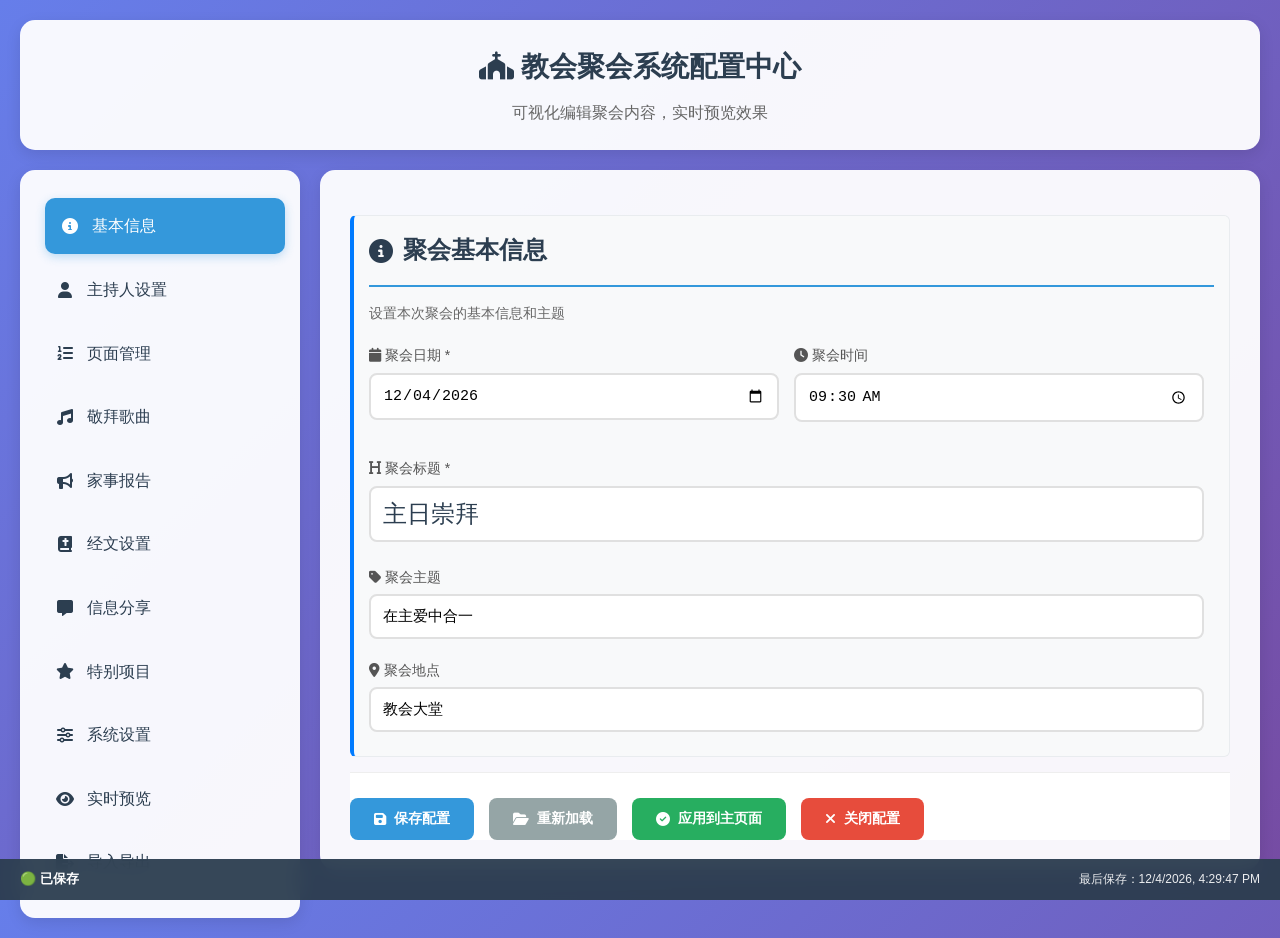
<file: config.html>
<!DOCTYPE html>
<html lang="zh-CN">
<head>
    <meta charset="UTF-8">
    <meta name="viewport" content="width=device-width, initial-scale=1.0">
    <title>教会聚会系统 - 配置界面</title>
    <link rel="stylesheet" href="styles.css">
    <link rel="stylesheet" href="https://cdnjs.cloudflare.com/ajax/libs/font-awesome/6.4.0/css/all.min.css">
    <style>
        /* 配置页面特定样式 */
        * {
            box-sizing: border-box;
        }
        
        body {
            font-family: 'Microsoft YaHei', 'Segoe UI', sans-serif;
            background: linear-gradient(135deg, #667eea 0%, #764ba2 100%);
            min-height: 100vh;
            padding: 0;
            margin: 0;
            overflow-x: hidden;
        }
        
        .config-container {
            max-width: 1400px;
            margin: 0 auto;
            padding: 20px;
            min-height: 100vh;
            display: flex;
            flex-direction: column;
        }
        
        .config-header {
            background: rgba(255, 255, 255, 0.95);
            padding: 25px 30px;
            border-radius: 15px;
            margin-bottom: 20px;
            box-shadow: 0 5px 15px rgba(0, 0, 0, 0.1);
            text-align: center;
            flex-shrink: 0;
        }
        
        .config-header h1 {
            color: #2c3e50;
            margin: 0 0 10px 0;
            font-size: 28px;
        }
        
        .config-header p {
            color: #666;
            margin: 0;
            font-size: 16px;
        }
        
        .config-sections {
            display: grid;
            grid-template-columns: 280px 1fr;
            gap: 20px;
            flex: 1;
            min-height: 0;
        }
        
        .config-nav {
            background: rgba(255, 255, 255, 0.95);
            border-radius: 15px;
            padding: 20px;
            box-shadow: 0 5px 15px rgba(0, 0, 0, 0.1);
            height: fit-content;
            position: sticky;
            top: 20px;
        }
        
        .nav-item {
            padding: 15px;
            margin: 8px 0;
            border-radius: 10px;
            cursor: pointer;
            transition: all 0.3s ease;
            display: flex;
            align-items: center;
            gap: 12px;
            color: #2c3e50;
            font-weight: 500;
        }
        
        .nav-item:hover {
            background: rgba(52, 152, 219, 0.1);
            transform: translateX(5px);
        }
        
        .nav-item.active {
            background: #3498db;
            color: white;
            transform: translateX(5px);
            box-shadow: 0 3px 10px rgba(52, 152, 219, 0.3);
        }
        
        .nav-item i {
            width: 20px;
            text-align: center;
        }
        
        /* 修复：右侧内容区域 */
        .config-content {
            background: rgba(255, 255, 255, 0.95);
            border-radius: 15px;
            padding: 30px;
            box-shadow: 0 5px 15px rgba(0, 0, 0, 0.1);
            display: flex;
            flex-direction: column;
            min-height: 0;
            max-height: calc(100vh - 200px);
            overflow: hidden;
        }
        
        .form-section {
            display: none;
            flex-direction: column;
            flex: 1;
            min-height: 0;
            overflow: hidden;
        }
        
        .form-section.active {
            display: flex;
        }
        
        .form-section-content {
            flex: 1;
            overflow-y: auto;
            padding-right: 10px;
            padding-bottom: 20px;
        }
        
        .form-section h2 {
            color: #2c3e50;
            margin-top: 0;
            margin-bottom: 15px;
            padding-bottom: 15px;
            border-bottom: 2px solid #3498db;
            display: flex;
            align-items: center;
            gap: 10px;
            flex-shrink: 0;
        }
        
        .description {
            color: #666;
            margin-bottom: 20px;
            font-size: 14px;
            line-height: 1.6;
            flex-shrink: 0;
        }
        
        .form-group {
            margin-bottom: 20px;
        }
        
        .form-group label {
            display: block;
            margin-bottom: 8px;
            font-weight: 600;
            color: #2c3e50;
            font-size: 14px;
        }
        
        .form-control {
            width: 100%;
            padding: 12px;
            border: 2px solid #e0e0e0;
            border-radius: 8px;
            font-size: 15px;
            transition: all 0.3s;
            background: white;
        }
        
        .form-control:focus {
            border-color: #3498db;
            outline: none;
            box-shadow: 0 0 0 3px rgba(52, 152, 219, 0.1);
        }
        
        .form-row {
            display: grid;
            grid-template-columns: 1fr 1fr;
            gap: 20px;
        }
        
        /* 按钮样式 */
        .btn {
            padding: 12px 24px;
            border: none;
            border-radius: 8px;
            cursor: pointer;
            font-size: 14px;
            font-weight: 600;
            transition: all 0.3s;
            display: inline-flex;
            align-items: center;
            gap: 8px;
            flex-shrink: 0;
        }
        
        .btn-primary {
            background: #3498db;
            color: white;
        }
        
        .btn-primary:hover {
            background: #2980b9;
            transform: translateY(-2px);
            box-shadow: 0 5px 15px rgba(52, 152, 219, 0.3);
        }
        
        .btn-success {
            background: #27ae60;
            color: white;
        }
        
        .btn-success:hover {
            background: #219653;
            transform: translateY(-2px);
            box-shadow: 0 5px 15px rgba(39, 174, 96, 0.3);
        }
        
        .btn-danger {
            background: #e74c3c;
            color: white;
        }
        
        .btn-danger:hover {
            background: #c0392b;
            transform: translateY(-2px);
            box-shadow: 0 5px 15px rgba(231, 76, 60, 0.3);
        }
        
        .btn-secondary {
            background: #95a5a6;
            color: white;
        }
        
        .btn-secondary:hover {
            background: #7f8c8d;
            transform: translateY(-2px);
        }
        
        .btn-sm {
            padding: 8px 16px;
            font-size: 13px;
        }
        
        /* 修复：操作按钮组始终在底部 */
        .action-buttons {
            display: flex;
            gap: 15px;
            padding-top: 25px;
            border-top: 1px solid #eee;
            flex-wrap: wrap;
            background: white;
            flex-shrink: 0;
            margin-top: auto;
        }
        
        /* 复选框组 */
        .checkbox-group {
            display: flex;
            align-items: center;
            gap: 10px;
            margin: 10px 0;
        }
        
        .checkbox-group input[type="checkbox"] {
            width: 18px;
            height: 18px;
            cursor: pointer;
        }
        
        .checkbox-group label {
            margin-bottom: 0;
            cursor: pointer;
        }
        
        /* 文本域 */
        .textarea-control {
            min-height: 100px;
            max-height: 200px;
            resize: vertical;
            line-height: 1.6;
        }
        
        /* 主持人选项 */
        .host-options {
            display: grid;
            grid-template-columns: repeat(auto-fill, minmax(180px, 1fr));
            gap: 15px;
            margin: 20px 0;
            max-height: 250px;
            overflow-y: auto;
            padding: 10px;
            border: 1px solid #eee;
            border-radius: 8px;
            background: #f8f9fa;
        }
        
        .host-option {
            border: 2px solid #ddd;
            border-radius: 10px;
            padding: 15px;
            text-align: center;
            cursor: pointer;
            transition: all 0.3s;
            background: white;
        }
        
        .host-option:hover {
            border-color: #3498db;
            transform: translateY(-3px);
            box-shadow: 0 5px 15px rgba(0, 0, 0, 0.1);
        }
        
        .host-option.selected {
            border-color: #3498db;
            background: rgba(52, 152, 219, 0.1);
            transform: translateY(-3px);
            box-shadow: 0 5px 15px rgba(52, 152, 219, 0.2);
        }
        
        .host-avatar {
            width: 50px;
            height: 50px;
            border-radius: 50%;
            background: linear-gradient(135deg, #667eea 0%, #764ba2 100%);
            margin: 0 auto 10px;
            display: flex;
            align-items: center;
            justify-content: center;
            font-size: 20px;
            color: white;
        }
        
        .host-option h4 {
            margin: 0 0 5px 0;
            color: #2c3e50;
            font-size: 14px;
        }
        
        .host-option p {
            margin: 0;
            color: #666;
            font-size: 12px;
        }
        
        .host-controls {
            margin-top: 10px;
        }
        
        /* 页面列表 */
        .page-list {
            max-height: 300px;
            overflow-y: auto;
            margin: 20px 0;
            padding-right: 10px;
            border: 1px solid #eee;
            border-radius: 8px;
            padding: 10px;
            background: #f8f9fa;
        }
        
        .page-item {
            background: white;
            padding: 15px;
            margin: 10px 0;
            border-radius: 10px;
            border-left: 4px solid #3498db;
            display: flex;
            justify-content: space-between;
            align-items: center;
            cursor: move;
            transition: all 0.3s;
            box-shadow: 0 3px 10px rgba(0, 0, 0, 0.05);
        }
        
        .page-item:hover {
            transform: translateX(5px);
            box-shadow: 0 5px 15px rgba(0, 0, 0, 0.1);
        }
        
        .page-info {
            display: flex;
            align-items: center;
            gap: 15px;
        }
        
        .page-type {
            background: #e9ecef;
            padding: 4px 12px;
            border-radius: 20px;
            font-size: 12px;
            color: #666;
        }
        
        .page-controls {
            display: flex;
            gap: 8px;
        }
        
        /* 歌曲和报告项 */
        .song-item, .announcement-item {
            background: white;
            padding: 15px;
            margin: 15px 0;
            border-radius: 10px;
            border-left: 4px solid #3498db;
            box-shadow: 0 3px 10px rgba(0, 0, 0, 0.05);
        }
        
        .song-header, .announcement-header {
            display: flex;
            justify-content: space-between;
            align-items: center;
            margin-bottom: 10px;
        }
        
        .song-meta {
            display: flex;
            gap: 10px;
            font-size: 13px;
            color: #666;
            flex-wrap: wrap;
        }
        
        .song-lyrics pre {
            white-space: pre-wrap;
            word-wrap: break-word;
            background: #f8f9fa;
            padding: 10px;
            border-radius: 8px;
            font-size: 14px;
            line-height: 1.6;
            margin: 10px 0;
            max-height: 150px;
            overflow-y: auto;
        }
        
        .important-badge {
            background: #e74c3c;
            color: white;
            padding: 3px 8px;
            border-radius: 20px;
            font-size: 11px;
            font-weight: 600;
        }
        
        .song-controls, .announcement-controls {
            display: flex;
            gap: 8px;
            justify-content: flex-end;
            margin-top: 10px;
        }
        
        .add-item-btn {
            margin-top: 10px;
        }
        
        /* 歌曲和报告列表容器 */
        .songs-list, .announcements-list {
            max-height: 300px;
            overflow-y: auto;
            padding-right: 10px;
            margin-top: 20px;
            border: 1px solid #eee;
            border-radius: 8px;
            padding: 10px;
            background: #f8f9fa;
        }
        
        /* 背景设置特定样式 */
        #background-preview {
            width: 100%;
            height: 120px;
            border-radius: 8px;
            border: 2px solid #ddd;
            margin-top: 10px;
            background: linear-gradient(135deg, #667eea 0%, #764ba2 100%);
            transition: all 0.3s;
        }
        
        input[type="color"] {
            height: 40px;
            width: 100%;
            padding: 3px;
            border-radius: 6px;
            border: 2px solid #e0e0e0;
            cursor: pointer;
        }
        
        input[type="range"] {
            width: 100%;
            margin-top: 10px;
        }
        
        .range-value {
            display: inline-block;
            margin-left: 10px;
            font-weight: bold;
            color: #3498db;
        }
        
        .section-divider {
            margin: 20px 0;
            border-top: 1px solid #eee;
            padding-top: 20px;
        }
        
        /* 预览区域 */
        .preview-area {
            background: #f8f9fa;
            padding: 20px;
            border-radius: 10px;
            min-height: 200px;
            max-height: 350px;
            overflow-y: auto;
            margin-top: 20px;
            border: 2px dashed #ddd;
            flex: 1;
        }
        
        .preview-placeholder {
            text-align: center;
            padding: 40px 20px;
            color: #666;
        }
        
        .preview-pages {
            display: grid;
            gap: 15px;
            margin-top: 15px;
        }
        
        .preview-page {
            background: white;
            padding: 15px;
            border-radius: 8px;
            box-shadow: 0 3px 10px rgba(0, 0, 0, 0.05);
        }
        
        .preview-page-header {
            display: flex;
            align-items: center;
            gap: 10px;
            margin-bottom: 10px;
            padding-bottom: 10px;
            border-bottom: 1px solid #eee;
        }
        
        .page-number {
            background: #3498db;
            color: white;
            width: 24px;
            height: 24px;
            border-radius: 50%;
            display: flex;
            align-items: center;
            justify-content: center;
            font-weight: bold;
            font-size: 12px;
        }
        
        /* 状态栏 */
        .status-bar {
            position: fixed;
            bottom: 0;
            left: 0;
            right: 0;
            background: rgba(44, 62, 80, 0.95);
            color: white;
            padding: 10px 20px;
            display: flex;
            justify-content: space-between;
            align-items: center;
            backdrop-filter: blur(10px);
            z-index: 1000;
            font-size: 13px;
        }
        
        #status-text {
            font-weight: 600;
        }
        
        #last-saved {
            font-size: 12px;
            opacity: 0.9;
        }
        
        /* 提示信息 */
        .alert {
            position: fixed;
            top: 20px;
            right: 20px;
            padding: 12px 20px;
            border-radius: 10px;
            display: none;
            z-index: 2000;
            animation: slideIn 0.3s ease;
            max-width: 350px;
            box-shadow: 0 5px 15px rgba(0, 0, 0, 0.2);
        }
        
        .alert-success {
            background: #27ae60;
            color: white;
            border-left: 5px solid #219653;
        }
        
        .alert-error {
            background: #e74c3c;
            color: white;
            border-left: 5px solid #c0392b;
        }
        
        /* 动画 */
        @keyframes fadeIn {
            from { opacity: 0; transform: translateY(10px); }
            to { opacity: 1; transform: translateY(0); }
        }
        
        @keyframes slideIn {
            from { transform: translateX(100%); opacity: 0; }
            to { transform: translateX(0); opacity: 1; }
        }
        
        /* 滚动条美化 */
        .config-content::-webkit-scrollbar,
        .form-section-content::-webkit-scrollbar,
        .page-list::-webkit-scrollbar,
        .songs-list::-webkit-scrollbar,
        .announcements-list::-webkit-scrollbar,
        .host-options::-webkit-scrollbar,
        .preview-area::-webkit-scrollbar {
            width: 6px;
        }
        
        .config-content::-webkit-scrollbar-track,
        .form-section-content::-webkit-scrollbar-track,
        .page-list::-webkit-scrollbar-track,
        .songs-list::-webkit-scrollbar-track,
        .announcements-list::-webkit-scrollbar-track,
        .host-options::-webkit-scrollbar-track,
        .preview-area::-webkit-scrollbar-track {
            background: #f1f1f1;
            border-radius: 4px;
        }
        
        .config-content::-webkit-scrollbar-thumb,
        .form-section-content::-webkit-scrollbar-thumb,
        .page-list::-webkit-scrollbar-thumb,
        .songs-list::-webkit-scrollbar-thumb,
        .announcements-list::-webkit-scrollbar-thumb,
        .host-options::-webkit-scrollbar-thumb,
        .preview-area::-webkit-scrollbar-thumb {
            background: #3498db;
            border-radius: 4px;
        }
        
        .config-content::-webkit-scrollbar-thumb:hover,
        .form-section-content::-webkit-scrollbar-thumb:hover,
        .page-list::-webkit-scrollbar-thumb:hover,
        .songs-list::-webkit-scrollbar-thumb:hover,
        .announcements-list::-webkit-scrollbar-thumb:hover,
        .host-options::-webkit-scrollbar-thumb:hover,
        .preview-area::-webkit-scrollbar-thumb:hover {
            background: #2980b9;
        }
        
        /* 响应式设计 */
        @media (max-width: 992px) {
            .config-sections {
                grid-template-columns: 1fr;
            }
            
            .config-nav {
                position: relative;
                top: 0;
            }
            
            .config-content {
                max-height: 500px;
            }
            
            .host-options {
                grid-template-columns: repeat(auto-fill, minmax(150px, 1fr));
            }
            
            .form-row {
                grid-template-columns: 1fr;
            }
        }
        
        @media (max-width: 768px) {
            .config-container {
                padding: 10px;
            }
            
            .config-content {
                padding: 20px;
            }
            
            .action-buttons {
                flex-direction: column;
            }
            
            .btn {
                width: 100%;
                justify-content: center;
            }
        }
        
        @media (max-width: 480px) {
            .host-options {
                grid-template-columns: 1fr;
            }
            
            .page-item {
                flex-direction: column;
                align-items: flex-start;
                gap: 10px;
            }
            
            .page-controls {
                width: 100%;
                justify-content: flex-end;
            }
        }
        /* 页面拖拽效果 */
.page-item.dragging {
    opacity: 0.5;
    background-color: #f8f9fa;
}

.page-item.dragover {
    border-left: 4px solid #27ae60;
    background-color: rgba(39, 174, 96, 0.1);
}

.no-items {
    text-align: center;
    padding: 20px;
    color: #666;
    font-style: italic;
}
        /* ============ 页面管理样式 ============ */
        .page-item.dragging {
            opacity: 0.5;
            background: #f8f9fa;
        }
        
        .page-item.dragover {
            border-left: 4px solid #27ae60;
            background: rgba(39, 174, 96, 0.1);
        }
        
        .no-items {
            text-align: center;
            padding: 20px;
            color: #666;
            font-style: italic;
        }
        
        /* 编辑模态框样式 */
        .modal-overlay {
            position: fixed;
            top: 0;
            left: 0;
            right: 0;
            bottom: 0;
            background: rgba(0,0,0,0.5);
            display: flex;
            align-items: center;
            justify-content: center;
            z-index: 3000;
        }
        
        .modal-content {
            background: white;
            padding: 30px;
            border-radius: 10px;
            max-width: 500px;
            width: 90%;
            max-height: 80vh;
            overflow-y: auto;
        }
        
        .modal-buttons {
            display: flex;
            gap: 10px;
            margin-top: 20px;
            justify-content: flex-end;
        }
    /* 颜色输入组件 */
.color-input-group {
    display: flex;
    gap: 8px;
    align-items: center;
}

.color-input-group .color-picker {
    width: 50px;
    height: 38px;
    padding: 2px;
    cursor: pointer;
    border: 1px solid #ddd;
    border-radius: 4px;
}

.color-input-group .color-hex {
    flex: 1;
    font-family: 'Courier New', monospace;
    text-transform: uppercase;
}

/* 模态对话框 */
.modal-overlay {
    position: fixed;
    top: 0;
    left: 0;
    right: 0;
    bottom: 0;
    background: rgba(0, 0, 0, 0.5);
    display: flex;
    align-items: center;
    justify-content: center;
    z-index: 10000;
}

.modal-content {
    background: white;
    border-radius: 8px;
    padding: 24px;
    box-shadow: 0 4px 20px rgba(0, 0, 0, 0.15);
    max-height: 80vh;
    overflow-y: auto;
    min-width: 400px;
}

.form-section {
    margin: 20px 0;
    padding: 16px;
    background: #f8f9fa;
    border-radius: 6px;
    border-left: 4px solid #007bff;
}

.form-section h3 {
    margin-top: 0;
    color: #495057;
    font-size: 15px;
    font-weight: 600;
    margin-bottom: 15px;
    display: flex;
    align-items: center;
    gap: 8px;
}

.checkbox-group {
    display: flex;
    align-items: center;
    gap: 8px;
    margin-top: 15px;
    padding: 8px 0;
}

/* 表单样式 */
.form-row {
    display: flex;
    gap: 15px;
    margin-bottom: 15px;
}

.form-row .form-group {
    flex: 1;
}

.form-group label {
    display: block;
    margin-bottom: 6px;
    font-weight: 500;
    color: #555;
}

.modal-buttons {
    display: flex;
    justify-content: flex-end;
    gap: 10px;
    margin-top: 20px;
    padding-top: 20px;
    border-top: 1px solid #eee;
}
 /* 编辑对话框样式 */
    .modal-overlay {
        position: fixed;
        top: 0;
        left: 0;
        right: 0;
        bottom: 0;
        background: rgba(0, 0, 0, 0.5);
        display: flex;
        align-items: center;
        justify-content: center;
        z-index: 1000;
    }
    
    .modal-content {
        background: white;
        border-radius: 8px;
        padding: 20px;
        width: 90%;
        max-width: 500px;
        max-height: 80vh;
        overflow-y: auto;
        box-shadow: 0 4px 20px rgba(0, 0, 0, 0.2);
    }
    
    .form-section {
        margin: 15px 0;
        padding: 15px;
        background: #f8f9fa;
        border-radius: 6px;
        border-left: 4px solid #007bff;
    }
    
    .form-row {
        display: flex;
        gap: 15px;
        margin-bottom: 15px;
    }
    
    .form-row .form-group {
        flex: 1;
    }
    
    .color-input-group {
        display: flex;
        gap: 8px;
        align-items: center;
    }
    
    .color-picker {
        width: 50px;
        height: 38px;
        padding: 2px;
        cursor: pointer;
    }
    
    .color-hex {
        flex: 1;
        font-family: monospace;
        text-transform: uppercase;
    }
    
    .checkbox-group {
        display: flex;
        align-items: center;
        gap: 8px;
        margin-top: 10px;
    }
    
    .modal-buttons {
        display: flex;
        justify-content: flex-end;
        gap: 10px;
        margin-top: 20px;
        padding-top: 20px;
        border-top: 1px solid #eee;
    }
    </style>
</head>
<!-- 脚本 -->
<script src="page-editor.js"></script>

<script>
    document.addEventListener('DOMContentLoaded', function() {
        const manager = new ConfigManager();
        manager.initialize();
    });
</script>
<body>
    <div class="config-container">
        <div class="config-header">
            <h1><i class="fas fa-church"></i> 教会聚会系统配置中心</h1>
            <p>可视化编辑聚会内容，实时预览效果</p>
        </div>
        
        <div class="config-sections">
            <!-- 左侧导航 -->
            <div class="config-nav">
                <div class="nav-item active" data-section="basic">
                    <i class="fas fa-info-circle"></i> 基本信息
                </div>
                <div class="nav-item" data-section="host">
                    <i class="fas fa-user"></i> 主持人设置
                </div>
                <div class="nav-item" data-section="pages">
                    <i class="fas fa-list-ol"></i> 页面管理
                </div>
                <div class="nav-item" data-section="worship">
                    <i class="fas fa-music"></i> 敬拜歌曲
                </div>
                <div class="nav-item" data-section="announcements">
                    <i class="fas fa-bullhorn"></i> 家事报告
                </div>
                <div class="nav-item" data-section="scripture">
                    <i class="fas fa-bible"></i> 经文设置
                </div>
                <div class="nav-item" data-section="message">
                    <i class="fas fa-comment-alt"></i> 信息分享
                </div>
                <div class="nav-item" data-section="special">
                    <i class="fas fa-star"></i> 特别项目
                </div>
                <div class="nav-item" data-section="settings">
                    <i class="fas fa-sliders-h"></i> 系统设置
                </div>
                <div class="nav-item" data-section="preview">
                    <i class="fas fa-eye"></i> 实时预览
                </div>
                <div class="nav-item" data-section="export">
                    <i class="fas fa-file-export"></i> 导入导出
                </div>
            </div>
            
            <!-- 右侧内容 -->
            <div class="config-content">
                <!-- 基本信息 -->
                <div class="form-section active" id="basic-section">
                    <h2><i class="fas fa-info-circle"></i> 聚会基本信息</h2>
                    <p class="description">设置本次聚会的基本信息和主题</p>
                    
                    <div class="form-section-content">
                        <div class="form-row">
                            <div class="form-group">
                                <label><i class="fas fa-calendar"></i> 聚会日期 *</label>
                                <input type="date" class="form-control" id="meeting-date">
                            </div>
                            <div class="form-group">
                                <label><i class="fas fa-clock"></i> 聚会时间</label>
                                <input type="time" class="form-control" id="meeting-time" value="09:30">
                            </div>
                        </div>
                        
                        <div class="form-group">
                            <label><i class="fas fa-heading"></i> 聚会标题 *</label>
                            <input type="text" class="form-control" id="meeting-title" placeholder="例如：主日崇拜、周三祷告会等">
                        </div>
                        
                        <div class="form-group">
                            <label><i class="fas fa-tag"></i> 聚会主题</label>
                            <input type="text" class="form-control" id="meeting-theme" placeholder="例如：在主爱中合一、与神和好等">
                        </div>
                        
                        <div class="form-group">
                            <label><i class="fas fa-map-marker-alt"></i> 聚会地点</label>
                            <input type="text" class="form-control" id="meeting-location" placeholder="例如：教会大堂、线上会议室等">
                        </div>
                    </div>
                </div>
                
                <!-- 主持人设置 -->
                <div class="form-section" id="host-section">
                    <h2><i class="fas fa-user"></i> 主持人选择</h2>
                    <p class="description">选择本次聚会的主持人（支持6选1），可添加自定义主持人</p>
                    
                    <div class="form-section-content">
                        <h3>选择主持人</h3>
                        <div class="host-options" id="host-options">
                            <!-- 主持人选项将通过JavaScript动态生成 -->
                        </div>
                        
                        <h3>添加新主持人</h3>
                        <div class="form-row">
                            <div class="form-group">
                                <label>姓名 *</label>
                                <input type="text" class="form-control" id="new-host-name" placeholder="请输入主持人姓名">
                            </div>
                            <div class="form-group">
                                <label>角色/职务</label>
                                <input type="text" class="form-control" id="new-host-role" placeholder="例如：长老、执事、同工等">
                            </div>
                        </div>
                        <button class="btn btn-secondary" id="add-host-btn">
                            <i class="fas fa-plus"></i> 添加主持人
                        </button>
                    </div>
                </div>
                
                <!-- 页面管理 -->
                <div class="form-section" id="pages-section">
                    <h2><i class="fas fa-list-ol"></i> 页面顺序管理</h2>
                    <p class="description">拖拽调整页面顺序，勾选启用/禁用页面。可以预览标准聚会流程</p>
                    
                    <div class="form-section-content">
                        <div class="form-group">
                            <button class="btn btn-primary" id="show-standard-flow">
                                <i class="fas fa-eye"></i> 预览标准流程
                            </button>
                            <button class="btn btn-secondary" id="reset-pages">
                                <i class="fas fa-redo"></i> 恢复默认顺序
                            </button>
                        </div>
                     <!-- 页面管理头部 -->
                        <div class="page-management-header mb-3">
                            <h4>页面管理</h4>
                            <div class="btn-group">
                                <button type="button" class="btn btn-primary dropdown-toggle" data-bs-toggle="dropdown" aria-expanded="false">
                                    <i class="fas fa-plus"></i> 添加新页面
                                </button>
                                <ul class="dropdown-menu">
                                    <li><a class="dropdown-item" href="#" data-page-type="welcome">欢迎页</a></li>
                                    <li><a class="dropdown-item" href="#" data-page-type="worship">敬拜赞美</a></li>
                                    <li><a class="dropdown-item" href="#" data-page-type="announcements">家事报告</a></li>
                                    <li><a class="dropdown-item" href="#" data-page-type="scripture">经文分享</a></li>
                                    <li><a class="dropdown-item" href="#" data-page-type="message">信息分享</a></li>
                                    <li><hr class="dropdown-divider"></li>
                                    <li><a class="dropdown-item" href="#" data-page-type="special">特别项目</a></li>
                                </ul>
                            </div>
                        </div>   
                        <div class="page-list" id="page-list">
                            <!-- 页面列表将通过JavaScript动态生成 -->
                        </div>
                    </div>
                </div>
                
                <!-- 敬拜歌曲 -->
                <div class="form-section" id="worship-section">
                    <h2><i class="fas fa-music"></i> 敬拜歌曲设置</h2>
                    <p class="description">添加和管理敬拜歌曲，支持歌词、调性、速度等设置</p>
                    
                    <div class="form-section-content">
                        <h3>添加新歌曲</h3>
                        <div class="form-row">
                            <div class="form-group">
                                <label>歌曲名称 *</label>
                                <input type="text" class="form-control" id="song-title" placeholder="例如：奇异恩典">
                            </div>
                            <div class="form-group">
                                <label>调性</label>
                                <input type="text" class="form-control" id="song-key" placeholder="例如：C调">
                            </div>
                        </div>
                        
                        <div class="form-row">
                            <div class="form-group">
                                <label>速度</label>
                                <input type="text" class="form-control" id="song-tempo" placeholder="例如：中板、舒缓、激昂">
                            </div>
                            <div class="form-group">
                                <label>时长（秒）</label>
                                <input type="number" class="form-control" id="song-duration" placeholder="例如：240">
                            </div>
                        </div>
                        
                        <div class="form-group">
                            <label>歌词</label>
                            <textarea class="form-control textarea-control" id="song-lyrics" placeholder="请输入歌词，每行一段"></textarea>
                        </div>
                        
                        <button class="btn btn-secondary" id="add-song-btn">
                            <i class="fas fa-plus"></i> 添加歌曲
                        </button>
                        
                        <h3 style="margin-top: 30px;">歌曲列表</h3>
                        <div class="songs-list" id="songs-list">
                            <!-- 歌曲列表将通过JavaScript动态生成 -->
                        </div>
                    </div>
                </div>
                
                <!-- 家事报告 -->
                <div class="form-section" id="announcements-section">
                    <h2><i class="fas fa-bullhorn"></i> 家事报告</h2>
                    <p class="description">添加和管理教会家事报告，可标记重要事项</p>
                    
                    <div class="form-section-content">
                        <h3>添加新报告</h3>
                        <div class="form-group">
                            <label>报告标题 *</label>
                            <input type="text" class="form-control" id="announcement-title" placeholder="例如：周二祷告会、青年团契等">
                        </div>
                        
                        <div class="form-group">
                            <label>详细内容</label>
                            <textarea class="form-control textarea-control" id="announcement-content" placeholder="请输入报告的详细内容"></textarea>
                        </div>
                        
                        <div class="checkbox-group">
                            <input type="checkbox" id="announcement-important">
                            <label for="announcement-important">重要事项（将在显示时高亮）</label>
                        </div>
                        
                        <button class="btn btn-secondary" id="add-announcement-btn">
                            <i class="fas fa-plus"></i> 添加报告
                        </button>
                        
                        <h3 style="margin-top: 30px;">报告列表</h3>
                        <div class="announcements-list" id="announcements-list">
                            <!-- 报告列表将通过JavaScript动态生成 -->
                        </div>
                    </div>
                </div>
                
                <!-- 经文设置 -->
                <div class="form-section" id="scripture-section">
                    <h2><i class="fas fa-bible"></i> 经文设置</h2>
                    <p class="description">设置本次聚会的经文分享内容</p>
                    
                    <div class="form-section-content">
                        <div class="form-group">
                            <label>经文引用</label>
                            <input type="text" class="form-control" id="scripture-reference" placeholder="例如：约翰福音 3:16">
                        </div>
                        
                        <div class="form-group">
                            <label>经文内容</label>
                            <textarea class="form-control textarea-control" id="scripture-text" placeholder="请输入经文内容" rows="5"></textarea>
                        </div>
                        
                        <div class="form-row">
                            <div class="form-group">
                                <label>圣经版本</label>
                                <input type="text" class="form-control" id="scripture-version" placeholder="例如：和合本">
                            </div>
                            <div class="form-group">
                                <label>显示风格</label>
                                <select class="form-control" id="scripture-style">
                                    <option value="traditional">传统样式</option>
                                    <option value="modern">现代样式</option>
                                    <option value="simple">简洁样式</option>
                                </select>
                            </div>
                        </div>
                        
                        <div class="checkbox-group">
                            <input type="checkbox" id="show-reference" checked>
                            <label for="show-reference">显示经文引用</label>
                        </div>
                        
                        <div class="checkbox-group">
                            <input type="checkbox" id="show-version" checked>
                            <label for="show-version">显示圣经版本</label>
                        </div>
                    </div>
                </div>
                
                <!-- 信息分享 -->
                <div class="form-section" id="message-section">
                    <h2><i class="fas fa-comment-alt"></i> 信息分享设置</h2>
                    <p class="description">设置讲道信息的大纲和内容</p>
                    
                    <div class="form-section-content">
                        <div class="form-group">
                            <label>信息标题</label>
                            <input type="text" class="form-control" id="message-title" placeholder="例如：在基督里的新生命">
                        </div>
                        
                        <div class="form-group">
                            <label>讲员</label>
                            <input type="text" class="form-control" id="message-speaker" placeholder="请输入讲员姓名">
                        </div>
                        
                        <div class="form-group">
                            <label>信息大纲（支持多个要点）</label>
                            <div id="message-outlines">
                                <!-- 大纲要点将通过JavaScript动态生成 -->
                            </div>
                            <button class="btn btn-secondary" id="add-outline-btn">
                                <i class="fas fa-plus"></i> 添加要点
                            </button>
                        </div>
                    </div>
                </div>
                
                <!-- 特别项目 -->
                <div class="form-section" id="special-section">
                    <h2><i class="fas fa-star"></i> 特别项目设置</h2>
                    <p class="description">设置特别项目如：圣餐、生日祝福、洗礼等</p>
                    
                    <div class="form-section-content">
                        <div class="form-group">
                            <label>选择特别项目类型</label>
                            <select class="form-control" id="special-type">
                                <option value="">-- 请选择 --</option>
                                <option value="communion">圣餐</option>
                                <option value="birthday">生日祝福</option>
                                <option value="baptism">洗礼</option>
                                <option value="wedding">结婚周年</option>
                                <option value="newmember">新会友欢迎</option>
                                <option value="children">儿童祝福</option>
                            </select>
                        </div>
                        
                        <div id="special-content">
                            <!-- 不同特别项目的内容将动态显示 -->
                        </div>
                    </div>
                </div>
                
                <!-- 系统设置 -->
                <div class="form-section" id="settings-section">
                    <h2><i class="fas fa-sliders-h"></i> 系统设置</h2>
                    <p class="description">调整系统显示和行为设置</p>
                    
                    <div class="form-section-content">
                        <!-- 背景设置部分 -->
                        <h3><i class="fas fa-image"></i> 背景设置</h3>
                        
                        <div class="form-row">
                            <div class="form-group">
                                <label>背景类型</label>
                                <select class="form-control" id="background-type">
                                    <option value="gradient">渐变背景</option>
                                    <option value="solid">纯色背景</option>
                                    <option value="image">图片背景</option>
                                    <option value="pattern">图案背景</option>
                                </select>
                            </div>
                            <div class="form-group">
                                <label>主题颜色</label>
                                <select class="form-control" id="theme-color">
                                    <option value="blue">蓝色主题</option>
                                    <option value="purple">紫色主题</option>
                                    <option value="red">红色主题</option>
                                    <option value="green">绿色主题</option>
                                    <option value="gold">金色主题</option>
                                    <option value="light">明亮主题</option>
                                    <option value="dark">深色主题</option>
                                </select>
                            </div>
                        </div>
                        
                        <div id="background-options">
                            <!-- 动态显示不同的背景选项 -->
                        </div>
                        
                        <!-- 背景预览 -->
                        <div class="form-group">
                            <label>背景预览</label>
                            <div id="background-preview"></div>
                        </div>
                        
                        <div class="section-divider">
                            <h3><i class="fas fa-display"></i> 显示设置</h3>
                            
                            <div class="form-row">
                                <div class="form-group">
                                    <label>字体大小</label>
                                    <select class="form-control" id="font-size">
                                        <option value="small">较小</option>
                                        <option value="medium" selected>中等</option>
                                        <option value="large">较大</option>
                                        <option value="xlarge">特大</option>
                                    </select>
                                </div>
                                <div class="form-group">
                                    <label>页面切换速度</label>
                                    <select class="form-control" id="transition-speed">
                                        <option value="slow">慢速</option>
                                        <option value="normal" selected>正常</option>
                                        <option value="fast">快速</option>
                                    </select>
                                </div>
                            </div>
                            
                            <div class="form-row">
                                <div class="form-group">
                                    <label>自动翻页时间（秒）</label>
                                    <input type="number" class="form-control" id="auto-advance-time" value="30" min="10" max="300">
                                </div>
                                <div class="form-group">
                                    <label>页面边距</label>
                                    <select class="form-control" id="page-margin">
                                        <option value="small">小边距</option>
                                        <option value="medium" selected>中等边距</option>
                                        <option value="large">大边距</option>
                                    </select>
                                </div>
                            </div>
                        </div>
                        
                        <div class="section-divider">
                            <h3><i class="fas fa-cog"></i> 功能设置</h3>
                            
                            <div class="checkbox-group">
                                <input type="checkbox" id="auto-advance">
                                <label for="auto-advance">启用自动翻页</label>
                            </div>
                            
                            <div class="checkbox-group">
                                <input type="checkbox" id="show-page-numbers" checked>
                                <label for="show-page-numbers">显示页面编号</label>
                            </div>
                            
                            <div class="checkbox-group">
                                <input type="checkbox" id="show-timer">
                                <label for="show-timer">显示页面计时器</label>
                            </div>
                            
                            <div class="checkbox-group">
                                <input type="checkbox" id="show-host-info" checked>
                                <label for="show-host-info">显示主持人信息</label>
                            </div>
                            
                            <div class="checkbox-group">
                                <input type="checkbox" id="enable-keyboard">
                                <label for="enable-keyboard">启用键盘控制（方向键翻页）</label>
                            </div>
                            
                            <div class="checkbox-group">
                                <input type="checkbox" id="enable-voice">
                                <label for="enable-voice">启用语音控制（预留功能）</label>
                            </div>
                        </div>
                    </div>
                </div>
                
                <!-- 实时预览 -->
                <div class="form-section" id="preview-section">
                    <h2><i class="fas fa-eye"></i> 实时预览</h2>
                    <p class="description">实时预览当前配置的显示效果</p>
                    
                    <div class="form-section-content">
                        <div class="preview-area" id="preview-area">
                            <div class="preview-placeholder">
                                <i class="fas fa-sync-alt fa-spin" style="font-size: 48px; color: #3498db; margin-bottom: 20px;"></i>
                                <h3>正在生成预览...</h3>
                                <p>请稍候，系统正在准备预览内容</p>
                            </div>
                        </div>
                        
                        <div class="action-buttons">
                            <button class="btn btn-primary" id="refresh-preview">
                                <i class="fas fa-sync-alt"></i> 刷新预览
                            </button>
                            <button class="btn btn-success" id="open-preview">
                                <i class="fas fa-external-link-alt"></i> 在新窗口预览
                            </button>
                        </div>
                    </div>
                </div>
                
                <!-- 导入导出 -->
                <div class="form-section" id="export-section">
                    <h2><i class="fas fa-file-export"></i> 数据管理</h2>
                    <p class="description">导入、导出配置文件，备份和恢复数据</p>
                    
                    <div class="form-section-content">
                        <h3>导出配置</h3>
                        <p>将当前配置导出为JSON文件，用于备份或迁移</p>
                        <button class="btn btn-success" id="export-btn">
                            <i class="fas fa-download"></i> 导出当前配置
                        </button>
                        
                        <h3 style="margin-top: 30px;">导入配置</h3>
                        <p>从JSON文件导入配置，恢复之前保存的设置</p>
                        <div class="form-group">
                            <label>选择配置文件</label>
                            <input type="file" class="form-control" id="import-file" accept=".json">
                        </div>
                        <button class="btn btn-primary" id="import-btn">
                            <i class="fas fa-upload"></i> 导入配置
                        </button>
                        
                        <h3 style="margin-top: 30px;">重置系统</h3>
                        <p>警告：此操作将清空所有当前配置，恢复为初始状态</p>
                        <button class="btn btn-danger" id="reset-btn">
                            <i class="fas fa-trash"></i> 重置所有配置
                        </button>
                    </div>
                </div>
                
                <!-- 主操作按钮 -->
                <div class="action-buttons">
                    <button class="btn btn-primary" id="save-btn">
                        <i class="fas fa-save"></i> 保存配置
                    </button>
                    <button class="btn btn-secondary" id="load-btn">
                        <i class="fas fa-folder-open"></i> 重新加载
                    </button>
                    <button class="btn btn-success" id="apply-btn">
                        <i class="fas fa-check-circle"></i> 应用到主页面
                    </button>
                    <button class="btn btn-danger" id="close-btn">
                        <i class="fas fa-times"></i> 关闭配置
                    </button>
                </div>
            </div>
        </div>
        
        <!-- 状态栏 -->
        <div class="status-bar" id="status-bar">
            <div id="status-text">🟢 系统就绪</div>
            <div id="last-saved">最后保存：从未保存</div>
        </div>
        
        <!-- 提示信息 -->
        <div class="alert alert-success" id="success-alert">
            <i class="fas fa-check-circle"></i> 操作成功！
        </div>
        <div class="alert alert-error" id="error-alert">
            <i class="fas fa-exclamation-circle"></i> 操作失败！
        </div>
    </div>
    
    <!-- 引入配置管理器 -->
    <script src="config-manager.js"></script>
    
    <script>
        // 配置界面交互逻辑
        document.addEventListener('DOMContentLoaded', function() {
            // 初始化配置管理器
            const configManager = new ConfigManager();
            configManager.initialize();
            
            // 导航切换
            document.querySelectorAll('.nav-item').forEach(item => {
                item.addEventListener('click', function() {
                    // 移除所有active类
                    document.querySelectorAll('.nav-item').forEach(nav => {
                        nav.classList.remove('active');
                    });
                    // 添加当前active类
                    this.classList.add('active');
                    
                    // 切换内容区域
                    const section = this.dataset.section;
                    document.querySelectorAll('.form-section').forEach(sectionEl => {
                        sectionEl.classList.remove('active');
                    });
                    document.getElementById(`${section}-section`).classList.add('active');
                    
                    // 如果是预览部分，更新预览
                    if (section === 'preview') {
                        configManager.refreshPreview();
                    }
                });
            });
            
            // 添加歌曲按钮
            document.getElementById('add-song-btn').addEventListener('click', function() {
                configManager.addNewSong();
            });
            
            // 添加报告按钮
            document.getElementById('add-announcement-btn').addEventListener('click', function() {
                configManager.addNewAnnouncement();
            });
            
            // 添加主持人按钮
            document.getElementById('add-host-btn').addEventListener('click', function() {
                configManager.addNewHost();
            });
            
            // 保存按钮
            document.getElementById('save-btn').addEventListener('click', function() {
                configManager.saveConfig();
            });
            
            // 导出按钮
            document.getElementById('export-btn').addEventListener('click', function() {
                configManager.exportConfig();
            });
            
            // 重置按钮
            document.getElementById('reset-btn').addEventListener('click', function() {
                if (confirm('⚠️ 警告：这将重置所有配置，恢复为初始状态！\n\n确定要重置吗？')) {
                    configManager.resetConfig();
                }
            });
            
            // 刷新预览按钮
            document.getElementById('refresh-preview').addEventListener('click', function() {
                configManager.refreshPreview();
            });
            
            // 打开预览按钮
            document.getElementById('open-preview').addEventListener('click', function() {
                configManager.openPreview();
            });
            
            // 恢复页面顺序按钮
            document.getElementById('reset-pages').addEventListener('click', function() {
                configManager.resetPageOrder();
            });
            
            // 关闭配置按钮
            document.getElementById('close-btn').addEventListener('click', function() {
                if (configManager.isDirty) {
                    if (confirm('您有未保存的更改，确定要关闭吗？')) {
                        window.close();
                    }
                } else {
                    window.close();
                }
            });
            
            // 应用到主页面按钮
            document.getElementById('apply-btn').addEventListener('click', function() {
                configManager.saveConfig().then(() => {
                    // 刷新主页面
                    if (window.opener && !window.opener.closed) {
                        window.opener.location.reload();
                        alert('配置已应用到主页面！');
                    } else {
                        alert('配置已保存，请手动刷新主页面查看效果。');
                    }
                });
            });
            
            // 重新加载按钮
            document.getElementById('load-btn').addEventListener('click', function() {
                if (configManager.isDirty) {
                    if (confirm('您有未保存的更改，确定要重新加载吗？')) {
                        configManager.loadConfig();
                    }
                } else {
                    configManager.loadConfig();
                }
            });
            
            // 监听表单变化
            document.querySelectorAll('.form-control, input[type="checkbox"], input[type="date"], input[type="time"], select').forEach(input => {
                input.addEventListener('change', function() {
                    configManager.markDirty();
                });
            });
            
            // 监听键盘快捷键
            document.addEventListener('keydown', function(e) {
                // Ctrl+S 保存
                if (e.ctrlKey && e.key === 's') {
                    e.preventDefault();
                    configManager.saveConfig();
                }
                // Esc 关闭
                if (e.key === 'Escape') {
                    document.getElementById('close-btn').click();
                }
            });
            
            console.log('配置界面初始化完成！');
        });
    </script>
</body>
</html>
</file>
<file: styles.css>
/* 基础样式 */
:root {
    --primary-color: #2c3e50;
    --secondary-color: #3498db;
    --accent-color: #e74c3c;
    --light-color: #ecf0f1;
    --dark-color: #2c3e50;
    --success-color: #27ae60;
    --warning-color: #f39c12;
    
    --font-size-small: 14px;
    --font-size-medium: 16px;
    --font-size-large: 24px;
    --font-size-xlarge: 36px;
    
    --spacing-small: 8px;
    --spacing-medium: 16px;
    --spacing-large: 32px;
    
    --transition-speed: 0.3s;
}

* {
    margin: 0;
    padding: 0;
    box-sizing: border-box;
}

body {
    font-family: 'Microsoft YaHei', 'Segoe UI', sans-serif;
    background-color: #f5f5f5;
    color: var(--dark-color);
    line-height: 1.6;
    height: 100vh;
    overflow: hidden;
}

#app {
    display: flex;
    flex-direction: column;
    height: 100vh;
    background: linear-gradient(135deg, #667eea 0%, #764ba2 100%);
}

/* 控制栏样式 */
#control-bar {
    background-color: rgba(255, 255, 255, 0.95);
    padding: var(--spacing-small) var(--spacing-medium);
    display: flex;
    justify-content: space-between;
    align-items: center;
    box-shadow: 0 2px 10px rgba(0, 0, 0, 0.1);
    z-index: 1000;
}

.control-left, .control-right {
    display: flex;
    align-items: center;
    gap: var(--spacing-small);
}

.control-center {
    text-align: center;
    flex-grow: 1;
}

#meeting-title {
    font-size: var(--font-size-large);
    color: var(--primary-color);
    margin-bottom: 4px;
}

#meeting-info {
    font-size: var(--font-size-small);
    color: #666;
}

.control-btn {
    background-color: var(--secondary-color);
    color: white;
    border: none;
    border-radius: 50%;
    width: 40px;
    height: 40px;
    cursor: pointer;
    display: flex;
    align-items: center;
    justify-content: center;
    transition: all var(--transition-speed);
    font-size: var(--font-size-medium);
}

.control-btn:hover {
    background-color: var(--primary-color);
    transform: scale(1.05);
}

.control-btn:active {
    transform: scale(0.95);
}

#page-indicator {
    font-weight: bold;
    min-width: 60px;
    text-align: center;
}

.timer {
    font-family: 'Courier New', monospace;
    font-weight: bold;
    color: var(--accent-color);
}

/* 主持人显示 */
#host-display {
    position: absolute;
    top: 80px;
    left: var(--spacing-medium);
    display: flex;
    align-items: center;
    gap: var(--spacing-small);
    background-color: rgba(255, 255, 255, 0.9);
    padding: var(--spacing-small);
    border-radius: 10px;
    box-shadow: 0 4px 6px rgba(0, 0, 0, 0.1);
    z-index: 900;
}

#host-avatar {
    width: 60px;
    height: 60px;
    border-radius: 50%;
    overflow: hidden;
    border: 3px solid var(--secondary-color);
}

#host-img {
    width: 100%;
    height: 100%;
    object-fit: cover;
}

#host-info h2 {
    font-size: var(--font-size-medium);
    margin-bottom: 2px;
}

#host-info p {
    font-size: var(--font-size-small);
    color: #666;
}

/* 主内容区域 */
#content-container {
    flex-grow: 1;
    display: flex;
    align-items: center;
    justify-content: center;
    padding: var(--spacing-large);
    position: relative;
    overflow: hidden;
}

#current-page {
    width: 100%;
    max-width: 1200px;
    height: 100%;
    background-color: rgba(255, 255, 255, 0.95);
    border-radius: 20px;
    box-shadow: 0 10px 30px rgba(0, 0, 0, 0.2);
    overflow: hidden;
    position: relative;
}

.page-content {
    padding: var(--spacing-large);
    height: 100%;
    display: flex;
    flex-direction: column;
    justify-content: center;
    animation: fadeIn 0.5s ease;
}

/* 页面类型特定样式 */
.page-welcome {
    text-align: center;
    background: linear-gradient(135deg, #667eea 0%, #764ba2 100%);
    color: white;
}

.page-welcome h1 {
    font-size: 4em;
    margin-bottom: var(--spacing-medium);
    text-shadow: 2px 2px 4px rgba(0, 0, 0, 0.3);
}

.page-welcome .subtitle {
    font-size: 2em;
    opacity: 0.9;
}

.page-worship {
    background-color: #f8f9fa;
}

.song-display {
    text-align: center;
    padding: var(--spacing-large);
}

.song-title {
    font-size: 3em;
    color: var(--primary-color);
    margin-bottom: var(--spacing-large);
}

.lyrics-container {
    font-size: 1.8em;
    line-height: 1.8;
    max-height: 60vh;
    overflow-y: auto;
    padding: var(--spacing-medium);
    background-color: white;
    border-radius: 10px;
    box-shadow: 0 4px 6px rgba(0, 0, 0, 0.1);
}

.page-scripture {
    background-color: #fffaf0;
    text-align: center;
}

.scripture-text {
    font-size: 2.5em;
    line-height: 1.6;
    margin-bottom: var(--spacing-large);
    font-style: italic;
}

.scripture-reference {
    font-size: 1.5em;
    color: var(--secondary-color);
    margin-top: var(--spacing-large);
}

/* 页面导航点 */
#page-navigation {
    position: absolute;
    bottom: var(--spacing-medium);
    left: 0;
    right: 0;
    display: flex;
    justify-content: center;
    z-index: 800;
}

.nav-dots {
    display: flex;
    gap: var(--spacing-small);
    background-color: rgba(255, 255, 255, 0.9);
    padding: var(--spacing-small);
    border-radius: 30px;
    box-shadow: 0 4px 6px rgba(0, 0, 0, 0.1);
}

.nav-dot {
    width: 12px;
    height: 12px;
    border-radius: 50%;
    background-color: #ddd;
    cursor: pointer;
    transition: all var(--transition-speed);
}

.nav-dot.active {
    background-color: var(--secondary-color);
    transform: scale(1.2);
}

.nav-dot:hover {
    background-color: var(--primary-color);
}

/* 语音控制指示器 */
#voice-indicator {
    position: fixed;
    bottom: 100px;
    right: 50px;
    display: flex;
    flex-direction: column;
    align-items: center;
    gap: var(--spacing-small);
}

.voice-pulse {
    width: 60px;
    height: 60px;
    border-radius: 50%;
    background-color: var(--success-color);
    animation: pulse 1.5s infinite;
}

.voice-text {
    background-color: rgba(0, 0, 0, 0.8);
    color: white;
    padding: var(--spacing-small) var(--spacing-medium);
    border-radius: 20px;
    font-size: var(--font-size-small);
}

/* 动画 */
@keyframes fadeIn {
    from { opacity: 0; transform: translateY(20px); }
    to { opacity: 1; transform: translateY(0); }
}

@keyframes pulse {
    0% { transform: scale(1); opacity: 1; }
    50% { transform: scale(1.1); opacity: 0.7; }
    100% { transform: scale(1); opacity: 1; }
}

/* 响应式设计 */
@media (max-width: 768px) {
    #control-bar {
        flex-direction: column;
        gap: var(--spacing-small);
        padding: var(--spacing-small);
    }
    
    .control-center {
        order: 1;
    }
    
    .control-left, .control-right {
        width: 100%;
        justify-content: space-between;
    }
    
    #host-display {
        position: relative;
        top: auto;
        left: auto;
        margin: var(--spacing-medium) auto;
        max-width: 300px;
    }
    
    .page-content {
        padding: var(--spacing-medium);
    }
    
    .song-title, .scripture-text {
        font-size: 1.8em;
    }
}

/* 工具类 */
.hidden {
    display: none !important;
}

.fullscreen {
    height: 100vh;
    width: 100vw;
}

/* 滚动条美化 */
::-webkit-scrollbar {
    width: 8px;
}

::-webkit-scrollbar-track {
    background: #f1f1f1;
    border-radius: 4px;
}

::-webkit-scrollbar-thumb {
    background: var(--secondary-color);
    border-radius: 4px;
}

::-webkit-scrollbar-thumb:hover {
    background: var(--primary-color);
}

/* === 新增的页面样式 === */

/* 圣餐页面 */
.page-communion {
    background: linear-gradient(135deg, #8b0000 0%, #4a0000 100%);
    color: white;
}

.communion-container {
    text-align: center;
    padding: var(--spacing-large);
}

.communion-header {
    margin-bottom: var(--spacing-large);
}

.communion-icon {
    font-size: 4em;
    margin: var(--spacing-medium) 0;
}

.communion-scripture {
    font-style: italic;
    font-size: 1.5em;
    margin: var(--spacing-large) 0;
    padding: var(--spacing-medium);
    background-color: rgba(255, 255, 255, 0.1);
    border-radius: 10px;
}

.communion-countdown {
    margin: var(--spacing-large) 0;
    padding: var(--spacing-medium);
    background-color: rgba(255, 255, 255, 0.2);
    border-radius: 15px;
}

.countdown-timer {
    font-family: 'Courier New', monospace;
    font-size: 3em;
    font-weight: bold;
    color: #ffcc00;
}

/* 奉献页面 */
.offering-container {
    text-align: center;
    padding: var(--spacing-large);
}

.offering-methods {
    display: flex;
    justify-content: center;
    gap: var(--spacing-large);
    margin: var(--spacing-large) 0;
    flex-wrap: wrap;
}

.offering-method {
    background-color: white;
    padding: var(--spacing-medium);
    border-radius: 10px;
    min-width: 250px;
    box-shadow: 0 4px 6px rgba(0, 0, 0, 0.1);
}

.qr-code img {
    width: 200px;
    height: 200px;
    margin: var(--spacing-small) auto;
}

.bank-info {
    text-align: left;
    padding: var(--spacing-small);
}

/* 生日页面 */
.page-birthday {
    background: linear-gradient(135deg, #ff6b6b 0%, #ffd166 100%);
}

.birthday-container {
    text-align: center;
    padding: var(--spacing-large);
}

.birthday-list {
    display: flex;
    justify-content: center;
    flex-wrap: wrap;
    gap: var(--spacing-medium);
    margin: var(--spacing-large) 0;
}

.birthday-person {
    background-color: white;
    padding: var(--spacing-medium);
    border-radius: 15px;
    min-width: 150px;
    box-shadow: 0 4px 6px rgba(0, 0, 0, 0.1);
}

.birthday-icon {
    font-size: 2.5em;
    margin-bottom: var(--spacing-small);
}

/* 结束页面 */
.page-closing {
    background: linear-gradient(135deg, #2c3e50 0%, #3498db 100%);
    color: white;
}

.closing-container {
    text-align: center;
    padding: var(--spacing-large);
}

.closing-blessing {
    font-size: 1.8em;
    margin: var(--spacing-large) 0;
    padding: var(--spacing-medium);
}

.closing-info {
    display: flex;
    justify-content: center;
    gap: var(--spacing-large);
    margin: var(--spacing-large) 0;
    flex-wrap: wrap;
}

.closing-info div {
    background-color: rgba(255, 255, 255, 0.1);
    padding: var(--spacing-medium);
    border-radius: 10px;
    min-width: 200px;
}

/* 祷告页面 */
.prayer-container {
    padding: var(--spacing-large);
    text-align: center;
}

.prayer-content {
    font-size: 1.8em;
    line-height: 1.8;
    margin: var(--spacing-large) 0;
}

.prayer-points {
    text-align: left;
    max-width: 600px;
    margin: 0 auto;
    background-color: #f8f9fa;
    padding: var(--spacing-medium);
    border-radius: 10px;
}

/* 见证页面 */
.testimony-container {
    padding: var(--spacing-large);
}

.testimony-speaker {
    text-align: center;
    margin-bottom: var(--spacing-large);
    padding: var(--spacing-medium);
    background-color: #f8f9fa;
    border-radius: 10px;
}

.testimony-content {
    font-size: 1.5em;
    line-height: 1.8;
    padding: var(--spacing-large);
    background-color: white;
    border-radius: 10px;
    box-shadow: 0 4px 6px rgba(0, 0, 0, 0.1);
}

/* 视频页面 */
.video-container {
    text-align: center;
    padding: var(--spacing-large);
}

.video-player {
    margin: var(--spacing-large) 0;
}

.video-description {
    max-width: 800px;
    margin: 0 auto;
    padding: var(--spacing-medium);
    background-color: #f8f9fa;
    border-radius: 10px;
}

/* 启应经文页面 */
.responsive-reading-container {
    padding: var(--spacing-large);
}

.reading-part {
    margin: var(--spacing-large) 0;
    padding: var(--spacing-medium);
    border-radius: 10px;
}

.reading-part.leader {
    background-color: #e3f2fd;
    border-left: 5px solid #2196f3;
}

.reading-part.congregation {
    background-color: #f1f8e9;
    border-left: 5px solid #7cb342;
}

/* 信经页面 */
.page-creed {
    background-color: #fffaf0;
}

.creed-container {
    padding: var(--spacing-large);
    text-align: center;
}

.creed-content {
    font-size: 1.8em;
    line-height: 1.8;
    margin: var(--spacing-large) 0;
    text-align: left;
    max-width: 800px;
    margin-left: auto;
    margin-right: auto;
}

/* 儿童祝福页面 */
.children-blessing-container {
    text-align: center;
    padding: var(--spacing-large);
    background: linear-gradient(135deg, #ffcc80 0%, #ffab91 100%);
}

.children-list {
    display: flex;
    justify-content: center;
    flex-wrap: wrap;
    gap: var(--spacing-medium);
    margin: var(--spacing-large) 0;
}

.child-item {
    background-color: white;
    padding: var(--spacing-medium);
    border-radius: 10px;
    min-width: 120px;
    box-shadow: 0 4px 6px rgba(0, 0, 0, 0.1);
}

/* 家事报告页面 */
.announcements-container {
    padding: var(--spacing-large);
}

.announcements-list {
    display: grid;
    gap: var(--spacing-medium);
    margin: var(--spacing-large) 0;
}

.announcement-item {
    background-color: white;
    padding: var(--spacing-medium);
    border-radius: 10px;
    box-shadow: 0 4px 6px rgba(0, 0, 0, 0.1);
    border-left: 5px solid #ddd;
}

.announcement-item.important {
    border-left-color: var(--accent-color);
    background-color: #fff8e1;
}

/* 信息分享页面 */
.message-container {
    padding: var(--spacing-large);
}

.current-point {
    background-color: white;
    padding: var(--spacing-large);
    border-radius: 10px;
    margin-bottom: var(--spacing-large);
    box-shadow: 0 4px 6px rgba(0, 0, 0, 0.1);
}

.outline-list {
    list-style: none;
    padding: 0;
}

.outline-list li {
    padding: var(--spacing-small);
    margin: var(--spacing-small) 0;
    background-color: #f8f9fa;
    border-radius: 5px;
    cursor: pointer;
}

.outline-list li.active {
    background-color: var(--secondary-color);
    color: white;
    font-weight: bold;
}

/* 三一颂页面 */
.doxology-container {
    text-align: center;
    padding: var(--spacing-large);
    background-color: #f0f4ff;
}

.doxology-content {
    font-size: 2em;
    line-height: 1.8;
    margin: var(--spacing-large) 0;
}

/* 主祷文页面 */
.lords-prayer-container {
    padding: var(--spacing-large);
    background-color: #fffaf0;
}

.lords-prayer-content {
    font-size: 2em;
    line-height: 1.8;
    text-align: center;
    margin: var(--spacing-large) 0;
}

/* 事工报告页面 */
.mission-report-container {
    padding: var(--spacing-large);
}

.report-item {
    background-color: white;
    padding: var(--spacing-medium);
    margin: var(--spacing-medium) 0;
    border-radius: 10px;
    box-shadow: 0 4px 6px rgba(0, 0, 0, 0.1);
    border-left: 5px solid var(--secondary-color);
}

/* 特别献诗页面 */
.special-music-container {
    text-align: center;
    padding: var(--spacing-large);
    background-color: #f8f9fa;
}

.performer-info {
    margin: var(--spacing-large) 0;
    padding: var(--spacing-medium);
    background-color: white;
    border-radius: 10px;
}

/* 新会友页面 */
.new-members-container {
    text-align: center;
    padding: var(--spacing-large);
    background-color: #e8f5e9;
}

/* 洗礼页面 */
.baptism-container {
    text-align: center;
    padding: var(--spacing-large);
    background-color: #e3f2fd;
}

/* 结婚周年页面 */
.wedding-anniversary-container {
    text-align: center;
    padding: var(--spacing-large);
    background: linear-gradient(135deg, #ffccd5 0%, #ffb6c1 100%);
}

.couple-item {
    background-color: white;
    padding: var(--spacing-medium);
    margin: var(--spacing-medium);
    border-radius: 10px;
    display: inline-block;
    box-shadow: 0 4px 6px rgba(0, 0, 0, 0.1);
}
/* ===== 页面编辑器样式 ===== */
.modal-overlay {
    position: fixed;
    top: 0;
    left: 0;
    right: 0;
    bottom: 0;
    background: rgba(0, 0, 0, 0.5);
    display: flex;
    justify-content: center;
    align-items: center;
    z-index: 1000;
    animation: fadeIn 0.3s ease;
}

@keyframes fadeIn {
    from { opacity: 0; }
    to { opacity: 1; }
}

.modal-content {
    background: white;
    border-radius: 10px;
    padding: 25px;
    max-height: 90vh;
    overflow-y: auto;
    box-shadow: 0 5px 30px rgba(0, 0, 0, 0.3);
    animation: slideUp 0.3s ease;
    width: 90%;
    max-width: 600px;
}

@keyframes slideUp {
    from { transform: translateY(30px); opacity: 0; }
    to { transform: translateY(0); opacity: 1; }
}

.modal-content h2 {
    color: #2c3e50;
    border-bottom: 2px solid #3498db;
    padding-bottom: 10px;
    margin-top: 0;
    margin-bottom: 20px;
}

.form-section {
    background: #f8f9fa;
    border-radius: 8px;
    padding: 15px;
    margin-bottom: 20px;
    border: 1px solid #e9ecef;
}

.form-section h3 {
    color: #495057;
    font-size: 16px;
    margin-top: 0;
    margin-bottom: 15px;
    display: flex;
    align-items: center;
    gap: 8px;
}

.song-edit-item,
.announcement-edit-item {
    border: 1px solid #dee2e6;
    border-radius: 6px;
    padding: 15px;
    margin-bottom: 10px;
    background: white;
    transition: all 0.2s;
}

.song-edit-item:hover,
.announcement-edit-item:hover {
    border-color: #3498db;
    box-shadow: 0 2px 5px rgba(52, 152, 219, 0.2);
}

.song-edit-header,
.announcement-edit-header {
    display: flex;
    gap: 10px;
    align-items: center;
    margin-bottom: 10px;
}

.song-edit-header input[type="text"],
.announcement-edit-header input[type="text"] {
    flex: 1;
    padding: 8px 12px;
    border: 1px solid #ced4da;
    border-radius: 4px;
    font-size: 14px;
}

.color-input-group {
    display: flex;
    gap: 10px;
    align-items: center;
}

.color-picker {
    width: 50px;
    height: 40px;
    border: 1px solid #ced4da;
    border-radius: 4px;
    cursor: pointer;
}

.color-hex {
    flex: 1;
    padding: 8px 12px;
    border: 1px solid #ced4da;
    border-radius: 4px;
    font-family: monospace;
    font-size: 14px;
}

.modal-buttons {
    display: flex;
    justify-content: flex-end;
    gap: 10px;
    margin-top: 25px;
    padding-top: 20px;
    border-top: 1px solid #dee2e6;
}

.no-special-content {
    color: #6c757d;
    font-style: italic;
    text-align: center;
    padding: 20px;
    background: #f8f9fa;
    border-radius: 6px;
}
/* 页面编辑器模态框 */
#page-editor {
    display: none;
    position: fixed;
    top: 0;
    left: 0;
    width: 100%;
    height: 100%;
    background-color: rgba(0, 0, 0, 0.5);
    z-index: 1050;
    overflow-y: auto;
}

#page-editor.show {
    display: block;
}

.editor-modal-content {
    position: relative;
    background-color: #fff;
    margin: 2rem auto;
    max-width: 800px;
    border-radius: 0.5rem;
    box-shadow: 0 0.5rem 1rem rgba(0, 0, 0, 0.15);
}

#page-editor-content {
    padding: 2rem;
    max-height: 80vh;
    overflow-y: auto;
}

/* 编辑器头部 */
.editor-header {
    display: flex;
    justify-content: space-between;
    align-items: center;
    margin-bottom: 1.5rem;
    padding-bottom: 1rem;
    border-bottom: 2px solid #dee2e6;
}

.editor-header h3 {
    margin: 0;
    color: #343a40;
}

.page-type-badge {
    background-color: #6f42c1;
    color: white;
    padding: 0.25rem 0.75rem;
    border-radius: 1rem;
    font-size: 0.875rem;
    font-weight: 500;
}

/* 编辑器分区 */
.editor-section {
    margin-bottom: 2rem;
    padding: 1.5rem;
    background-color: #f8f9fa;
    border-radius: 0.375rem;
    border: 1px solid #dee2e6;
}

.editor-section h4 {
    color: #495057;
    margin-bottom: 1.5rem;
    font-size: 1.1rem;
    display: flex;
    align-items: center;
    gap: 0.5rem;
}

.editor-section h4 i {
    color: #6c757d;
}

/* 类型特定字段 */
.type-specific {
    background-color: #e7f3ff;
    border-color: #b3d7ff;
}

/* 动作按钮 */
.editor-actions {
    display: flex;
    justify-content: flex-end;
    gap: 1rem;
    padding-top: 1.5rem;
    border-top: 1px solid #dee2e6;
}

.editor-actions .btn {
    min-width: 120px;
}

/* 预览区域 */
.song-preview h5,
.announcements-preview h5 {
    color: #6c757d;
    font-size: 0.9rem;
    margin-bottom: 0.5rem;
}

/* 表单增强 */
.form-control-color {
    height: 2.5rem;
    padding: 0.25rem;
}

/* 响应式调整 */
@media (max-width: 768px) {
    .editor-modal-content {
        margin: 1rem;
        width: calc(100% - 2rem);
    }
    
    #page-editor-content {
        padding: 1rem;
    }
    
    .editor-actions {
        flex-direction: column;
    }
    
    .editor-actions .btn {
        width: 100%;
    }
}
</file>
